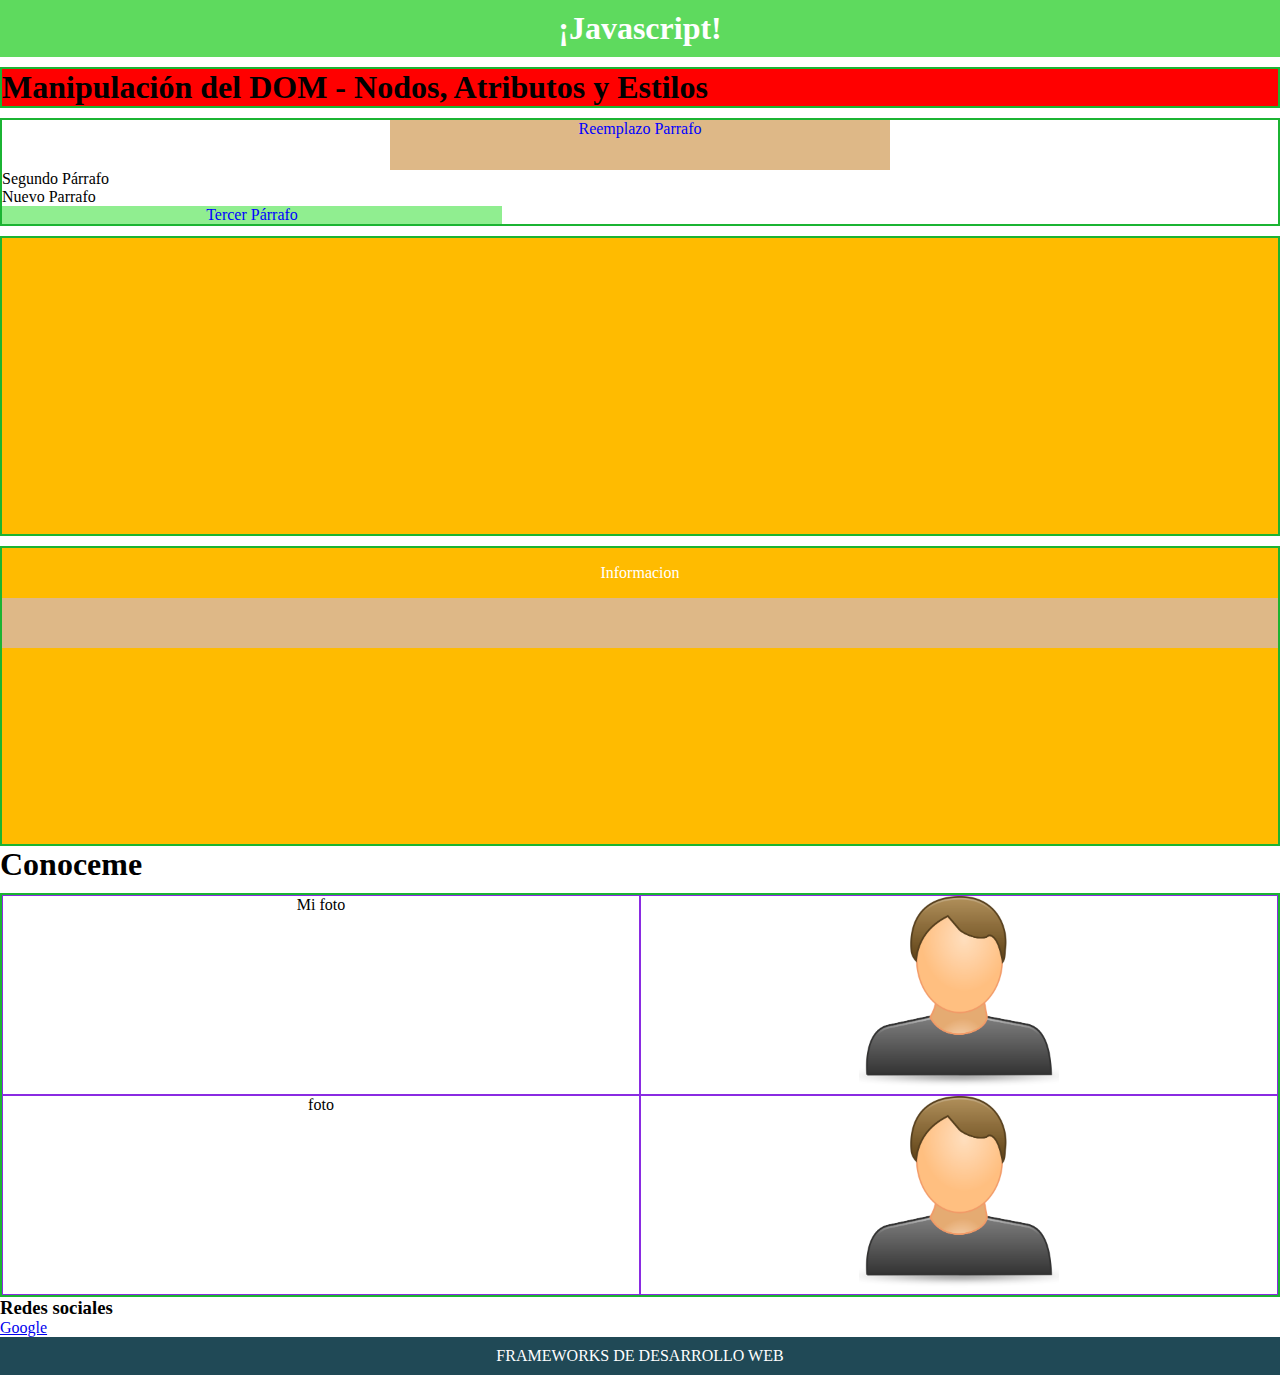
<file: index.html>
<!DOCTYPE html>
<html lang="es">
	<head>
		<meta charset="UTF-8">
		<title>DOM</title>
		<link rel="stylesheet" href="css/estilo.css" type="text/css"/>
	</head>
	<body>
		<header>
			<h1>¡Javascript!</h1>
		</header>

		<section>
			<h1 id="titulo">Manipulación del DOM - Nodos, Atributos y Estilos</h1>
			<h2 name="subtitulo">Subtitulo del sitio</h2>
		</section>

		<section>
			<p class="parrafo">Primer Párrafo</p>
			<p>Segundo Párrafo</p>
			<p class="parrafo">Tercer Párrafo</p>
		</section>

		<section id="nodo"></section>
		<section id="contenido">Contenido Original</section>

		<h1>Conoceme</h1>
		<section id="content">
			
		</section>

		<h3 name="subtitulo">Redes sociales</h3>
		<a id="enlace" href="https://www.facebook.com">facebook</a>
		
		<footer>FRAMEWORKS DE DESARROLLO WEB </footer>

		<script type="text/javascript" src="js/dom.js"></script>
	</body>
</html>
</file>
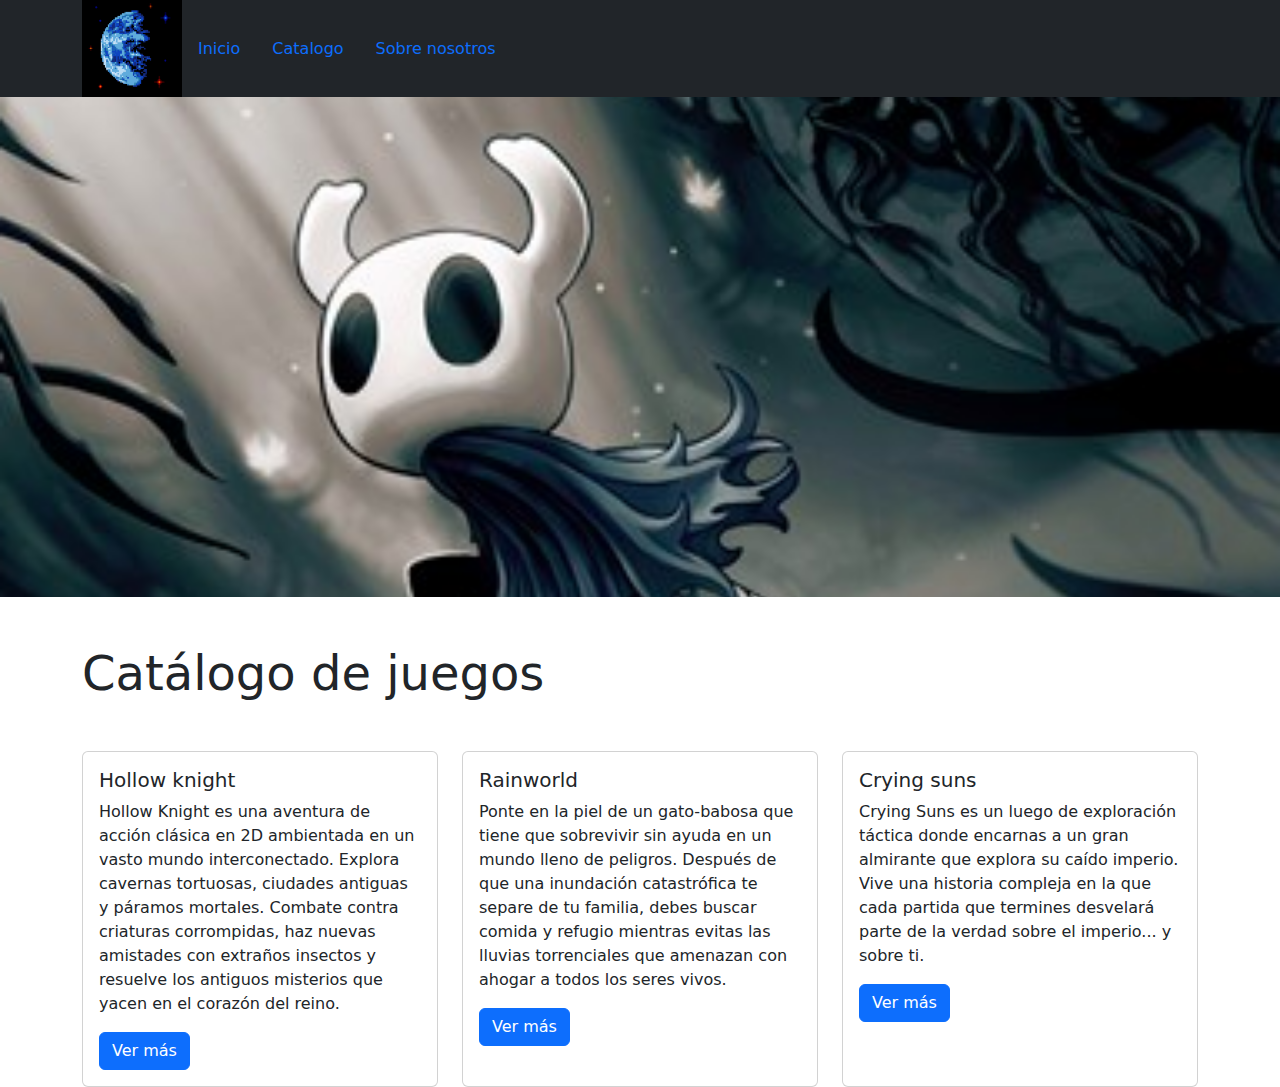
<file: catalogo.html>
<!DOCTYPE html>
<html lang="en">
<head>
    <meta charset="UTF-8">
    <meta name="viewport" content="width=device-width, initial-scale=1.0">
    <link rel="stylesheet" href="./bootstrap/css/bootstrap.min.css">
    <link rel="stylesheet" href="estilos.css">
    <meta name="keywords" content="videojuegos,estudio">
    <title>Catalogo</title>
</head>
<body>

  

  <div class="container-fluid bg-secondary p-0 bg-dark">
    <div class="container d-flex justify-content-between align-items-center">
        <div class="d-flex align-items-center">
            <a class="navbar-brand " href="index.html">
                <img src="./imagenes/logo.png" alt="" class="img-fluid" style="max-width: 100px;">
            </a>
            <ul class="nav">
                <li class="nav-item">
                    <a class="nav-link " href="index.html">Inicio</a>
                </li>
                <li class="nav-item">
                    <a class="nav-link active" href="catalogo.html">Catalogo</a>
                </li>
                <li class="nav-item">
                    <a class="nav-link" aria-current="page" href="nosotros.html">Sobre nosotros</a>
                </li>
            </ul>
        </div>
    </div>
</div>



  <div class="parallax">
  
  </div>

  <div class="container">
    <h1 class="display-5 my-5">Catálogo de juegos</h1>
    <div class="row row-cols-1 row-cols-md-3 g-4">
      <div class="col">
        <div class="card h-100">
          <div class="card-body">
            <h5 class="card-title">Hollow knight</h5>
            <p class="card-text">Hollow Knight es una aventura de acción clásica en 2D ambientada en un vasto mundo interconectado. Explora cavernas tortuosas, ciudades antiguas y páramos mortales. Combate contra criaturas corrompidas, haz nuevas amistades con extraños insectos y resuelve los antiguos misterios que yacen en el corazón del reino.</p>
            <a href="#" class="btn btn-primary" onclick="document.getElementsByClassName('parallax')[0].style.backgroundImage = 'url(./imagenes/hollow.jpeg)'">Ver más</a>
          </div>
        </div>
      </div>
      <div class="col">
        <div class="card h-100">
          <div class="card-body">
            <h5 class="card-title">Rainworld</h5>
            <p class="card-text">Ponte en la piel de un gato-babosa que tiene que sobrevivir sin ayuda en un mundo lleno de peligros. Después de que una inundación catastrófica te separe de tu familia, debes buscar comida y refugio mientras evitas las lluvias torrenciales que amenazan con ahogar a todos los seres vivos.</p>
            <a href="#" class="btn btn-primary" onclick="document.getElementsByClassName('parallax')[0].style.backgroundImage = 'url(./imagenes/rainworld.jpeg)'">Ver más</a>
          </div>
        </div>
      </div>
      <div class="col">
        <div class="card h-100">
          <div class="card-body">
            <h5 class="card-title">Crying suns</h5>
            <p class="card-text">Crying Suns es un luego de exploración táctica donde encarnas a un gran almirante que explora su caído imperio. Vive una historia compleja en la que cada partida que termines desvelará parte de la verdad sobre el imperio... y sobre ti.</p>
            <a href="#" class="btn btn-primary" onclick="document.getElementsByClassName('parallax')[0].style.backgroundImage = 'url(./imagenes/cs.jpeg)'">Ver más</a>
          </div>
        </div>
      </div>
    </div>
  </div>


 
  
 

<script src="./bootstrap/js/bootstrap.min.js"></script>
</body>
</html>
</file>
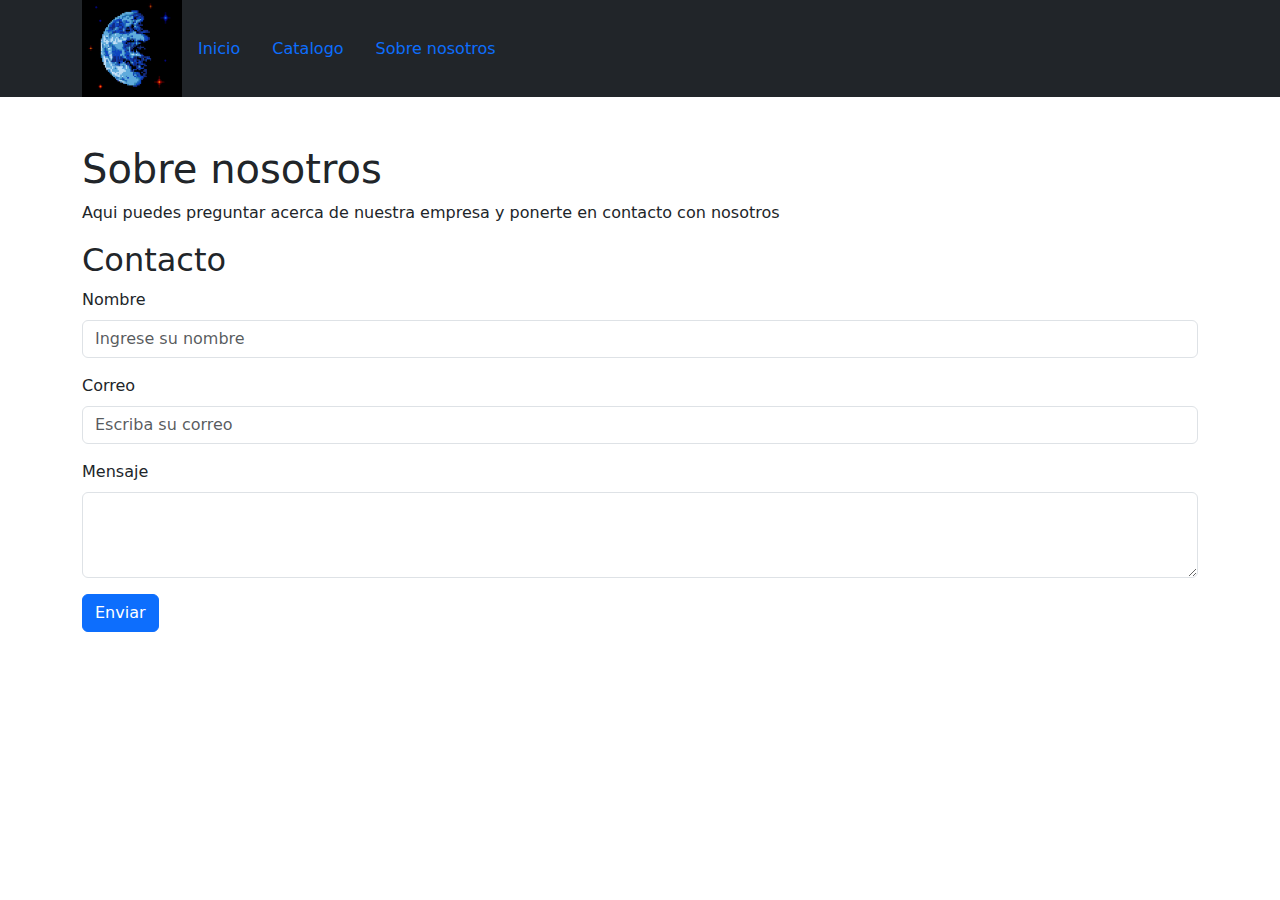
<file: nosotros.html>
<!DOCTYPE html>
<html lang="en">
<head>
    <meta charset="UTF-8">
    <meta name="viewport" content="width=device-width, initial-scale=1.0">
    <link rel="stylesheet" href="./bootstrap/css/bootstrap.min.css">
    <link rel="stylesheet" href="estilos.css">
    <meta name="keywords" content="videojuegos,estudio">
    <title>nosotros</title>
</head>

    <body>
    
      
        <div class="container-fluid bg-secondary p-0 bg-dark">
            <div class="container d-flex justify-content-between align-items-center">
                <div class="d-flex align-items-center">
                    <a class="navbar-brand " href="index.html">
                        <img src="./imagenes/logo.png" alt="" class="img-fluid" style="max-width: 100px;">
                    </a>
                    <ul class="nav">
                        <li class="nav-item">
                            <a class="nav-link" href="index.html">Inicio</a>
                        </li>
                        <li class="nav-item">
                            <a class="nav-link" href="catalogo.html">Catalogo</a>
                        </li>
                        <li class="nav-item">
                            <a class="nav-link active" aria-current="page" href="nosotros.html">Sobre nosotros</a>
                        </li>
                    </ul>
                </div>
            </div>
        </div>
    
    
    <div class="container mt-5">
        <h1>Sobre nosotros</h1>
        <p>
          Aqui puedes preguntar acerca de nuestra empresa y ponerte en contacto con nosotros
        </p>
        <h2>Contacto</h2>
        <form>
            <div class="mb-3 ">
                <label for="name" class="form-label">Nombre</label>
                <input type="text" class="form-control" id="name" placeholder="Ingrese su nombre">
            </div>
            <div class="mb-3">
                <label for="email" class="form-label">Correo</label>
                <input type="email" class="form-control" id="email" placeholder="Escriba su correo">
            </div>
            <div class="mb-3">
                <label for="message" class="form-label">Mensaje</label>
                <textarea class="form-control" id="message" rows="3"></textarea>
            </div>
            <button type="submit" class="btn btn-primary">Enviar</button>
        </form>
    </div>
    
    
    <script src="./bootstrap/js/bootstrap.min.js"></script>





<script src="./bootstrap/js/bootstrap.min.js"></script>
</body>
</html>
</file>
<file: css/estilo.css>
*{
	margin:0;
	padding:0;
	box-sizing:border-box;
}
		
header, footer{
	background-color:rgba(26, 202, 26, 0.7);
	text-align:center;
	font-size:16px;
	color:#fff;
	padding:10px 0px;
}	

footer{
    background-color: #204956;
}	

.parrafo{
	width:500px;
	background-color:#90EE90;
	color:#00f;
	text-align: center;
}

.parrafo2{
	width:500px;
	background-color:#820f65;
	color:#ffffff;
	text-align: right;
}

.nuevo{
	height:50px;
	margin:0 auto;
	background-color: #deb887;
}

.contenido{
	height:300px;
	background-color:#ffbb00;
	text-align:center;
	color:#fff;
}

section{
	margin-top: 10px;
	border: 2px solid #1bb432;
}


/* clases para el ejercicio */

article{
    width: 50%;
    height: 200px;
    display: inline-block;
    border: 1px solid #8a2be2;
    text-align: center;
    vertical-align: top;
}

.encabezado{
    text-align: center;
    background-color: #eaf914;
    color: #046118;
}

.texto{
    font-size: 30px;
    font-weight: bold;
    color: #6b098c;
    line-height: 200px;
}

img{
    width: 200px;
}

.miCV{
	display: inline-block;
	background-color: #00f;

}
</file>
<file: estilos.css>
.contenedor{
    background-color: rgb(181, 53, 53);   ;}

    
    .transition {
        transition: all 0.3s ease-in-out;
    }

    .transition:hover {
        transform: scale(1.05);
    }

    .fade-in {
        animation: fade-in 2s;
    }
    @keyframes fade-in {
        0% {
            opacity: 0;
        }
        100% {
            opacity: 1;
        }
    }
    .parallax_index {
 
        background-image: url("./imagenes/fpez.gif");
    
     
        height: 500px;
    
     
        background-attachment: fixed;
        background-position: center;
        background-repeat: no-repeat;
        background-size: cover;
      }

      .parallax {
      
        background-image: url("./imagenes/hollow.jpeg");
  
       
        height: 500px; 
  
        
        background-attachment: fixed;
        background-position: center;
        background-repeat: no-repeat;
        background-size: cover;
      }
</file>
